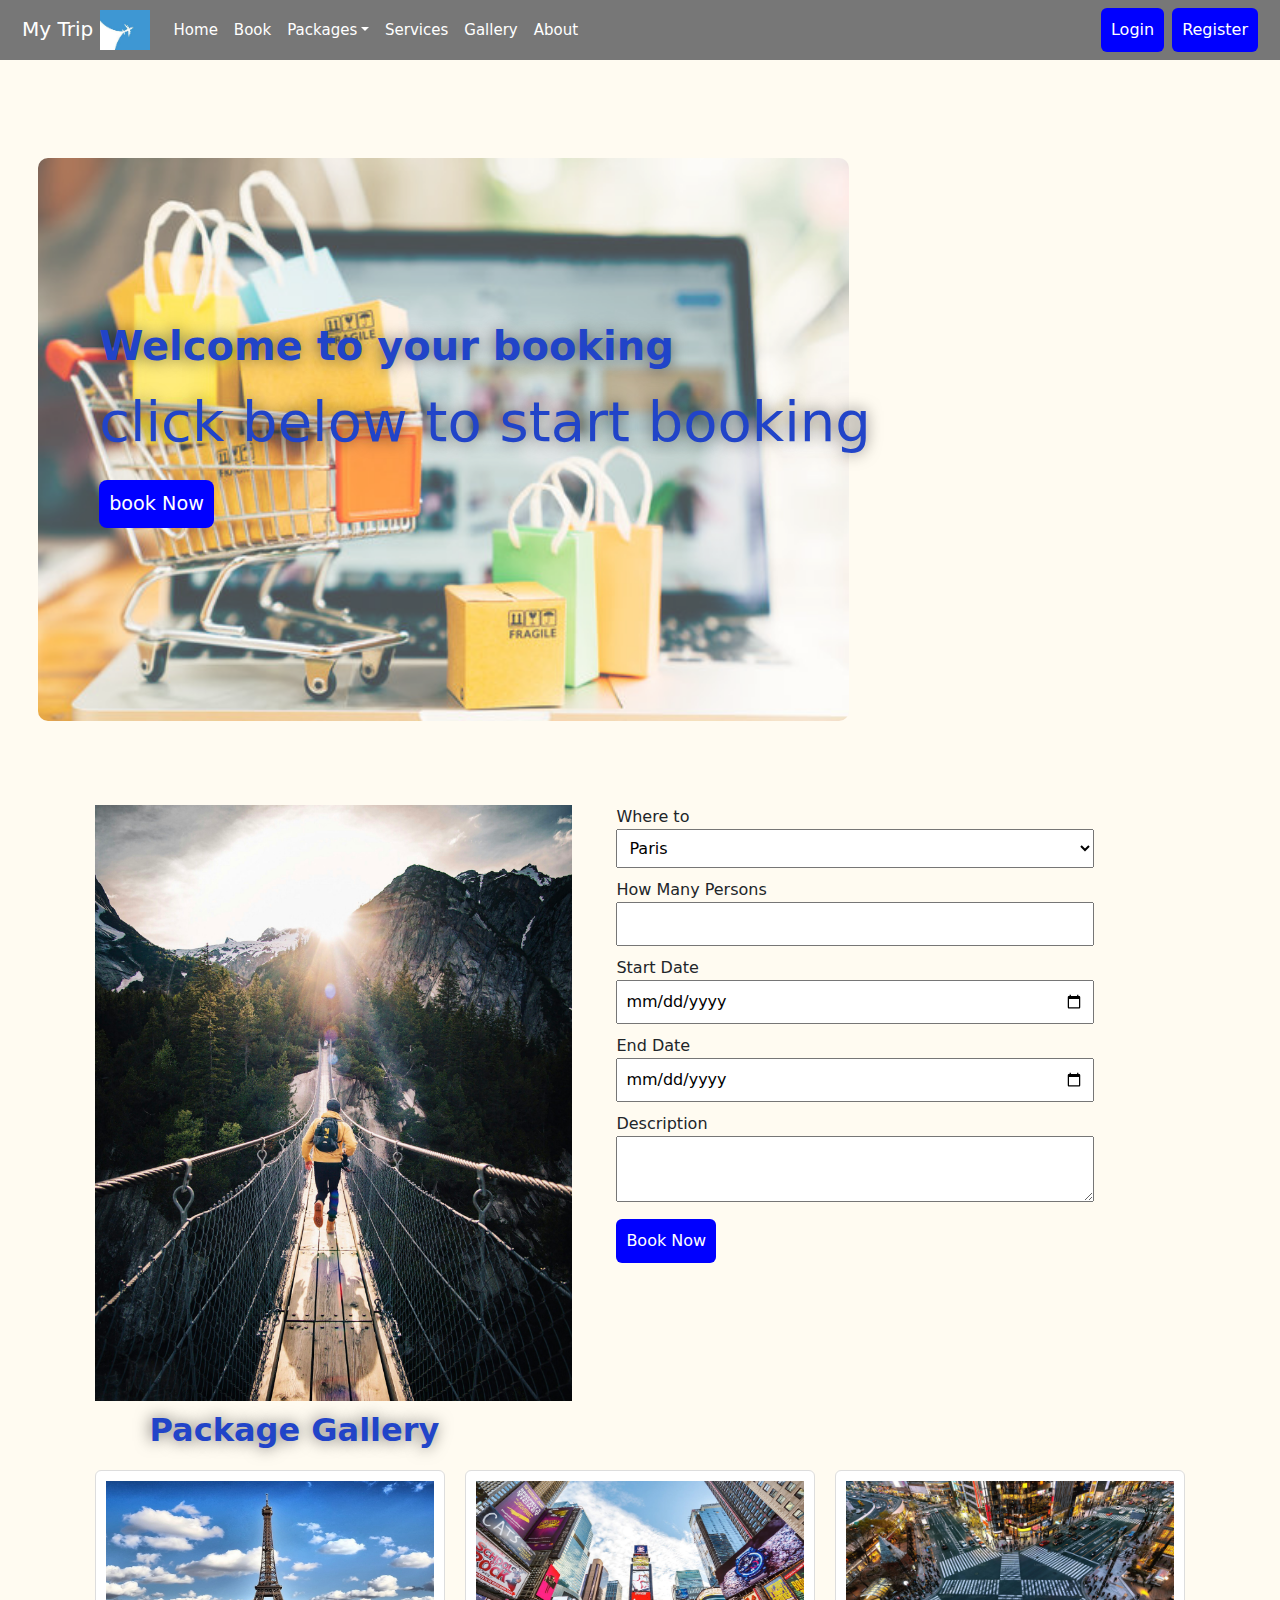
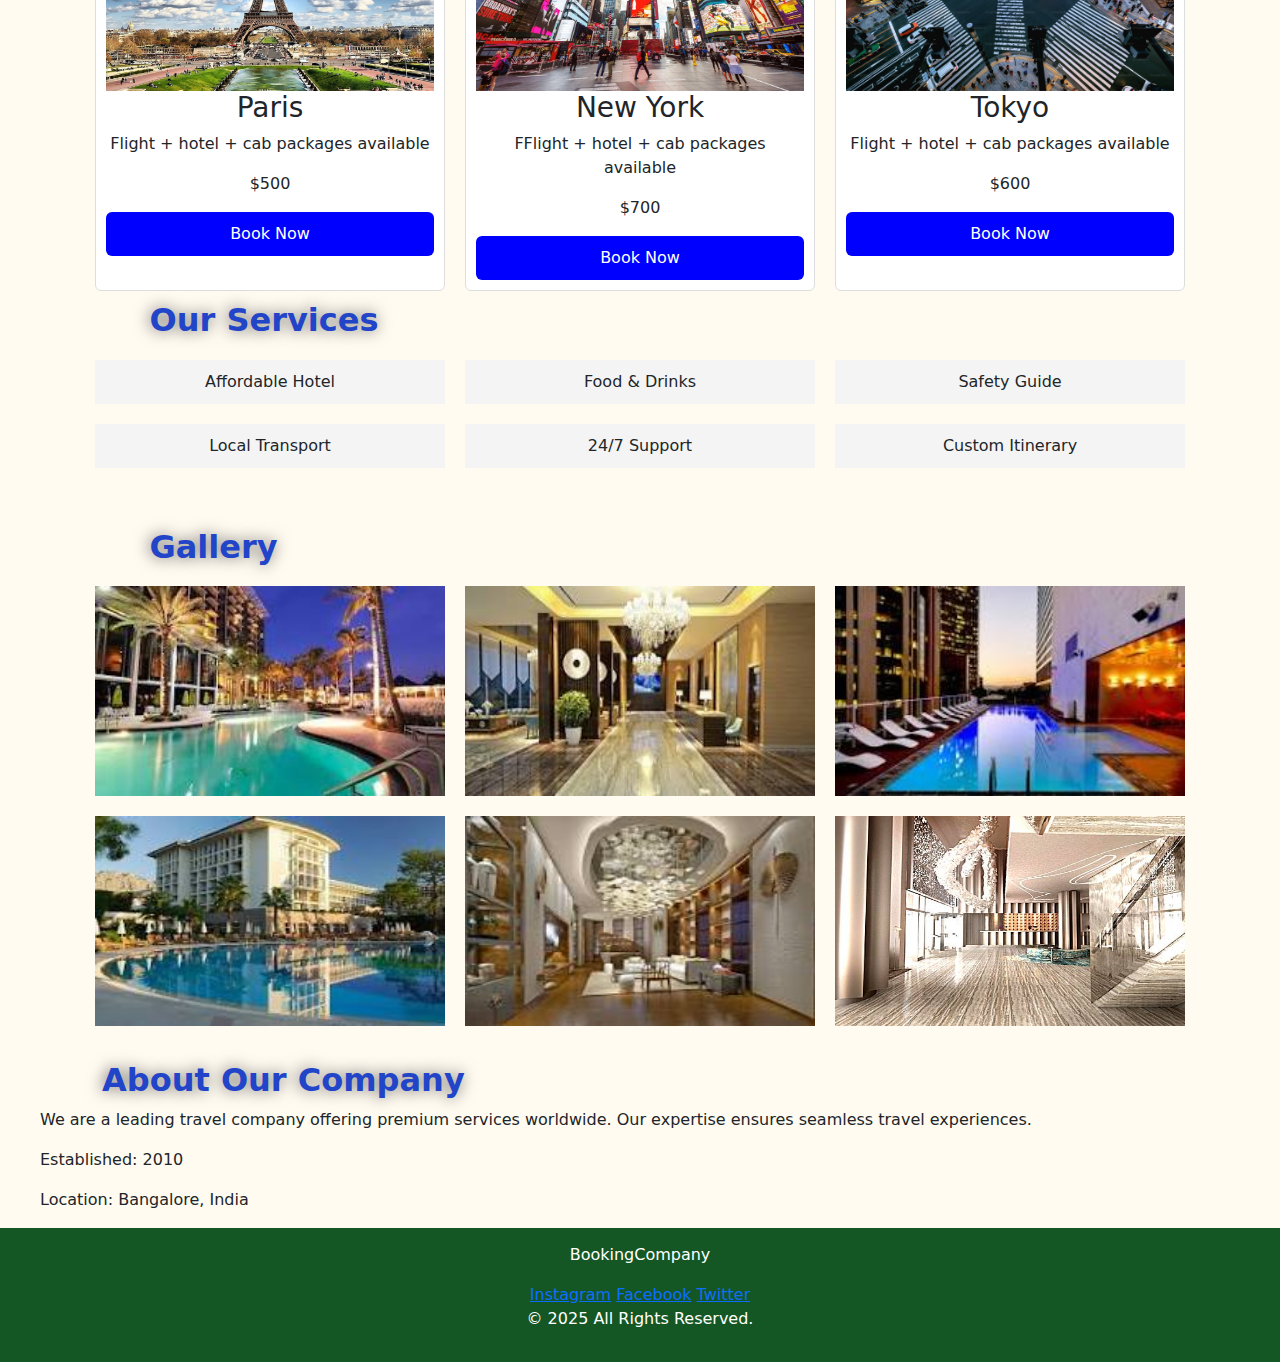
<file: jain/index.html>
<!DOCTYPE html>
<html lang="en">
<head>
    <meta charset="UTF-8">
    <meta name="viewport" content="width=device-width, initial-scale=1.0">
    <title>Welcome to BookingCompanhy   </title>
    <link href="https://cdn.jsdelivr.net/npm/bootstrap@5.3.0/dist/css/bootstrap.min.css" rel="stylesheet">
<link rel="stylesheet" href="./styles.css">
    <script src="https://cdn.jsdelivr.net/npm/bootstrap@5.3.0/dist/js/bootstrap.bundle.min.js"></script>
    <style>
        .navbar {
            padding: 5px 10px; /* Reduce padding for a slimmer navbar */
        }
    
        .navbar-brand img {
            height: 40px; /* Reduce logo size */
            width: 50px;
        }
    
        .navbar-nav .nav-link {
            padding: 5px 10px; /* Reduce link padding */
            font-size: 15px; /* Optional: Make text slightly smaller */
        }
    </style>
    
</head>
<body>
    <nav class="navbar navbar-expand-lg navbar-light bg-light">
        <div class="container-fluid">
            <a class="navbar-brand" href="#">My Trip <img class="logo-img" src="logonew.jpeg"></a>
            <button class="navbar-toggler" type="button" data-bs-toggle="collapse" data-bs-target="#navbarNav" aria-controls="navbarNav" aria-expanded="false" aria-label="Toggle navigation">
                <span class="navbar-toggler-icon"></span>
            </button>
            <div class="collapse navbar-collapse" id="navbarNav">
                <ul class="navbar-nav me-auto">
                    <li class="nav-item"><a class="nav-link" href="#">Home</a></li>
                    <li class="nav-item"><a class="nav-link" href="#formbooking">Book</a></li>
                    <li class="nav-item dropdown">
                        <a class="nav-link dropdown-toggle" href="#" id="packagesDropdown" role="button" data-bs-toggle="dropdown" aria-expanded="false">Packages</a>
                        <ul class="dropdown-menu">
                            <li><a class="dropdown-item" href="#">USA</a></li>
                            <li><a class="dropdown-item" href="#">India</a></li>
                            <li><a class="dropdown-item" href="#">France</a></li>
                            <li><a class="dropdown-item" href="#">China</a></li>
                        </ul>
                    </li>
                    <li class="nav-item"><a class="nav-link" href="#">Services</a></li>
                    <li class="nav-item"><a class="nav-link" href="#">Gallery</a></li>
                    <li class="nav-item"><a class="nav-link" href="#">About</a></li>
                </ul>
                <div class="d-flex" id="navUser"></div>
            </div>
        </div>
    </nav>
    
    <header class="d-flex align-items-center justify-content-center text-center text-white">
        <div>
            <img src="./shopbg.jpg" alt="" class="img-bg">
            <h1>Welcome to your booking </h1>
            <h2 id="changing-text" class="display-4">click below to start booking</h2>
            <button class="btn btn-lg btn-danger mt-3">book Now</button>
        </div>
    </header>
    <div class="container" id="formbooking">
        <div class="row">
            <div class="half">
                <img src="travel.jpeg" alt="Brand" style="width:100%">
            </div>
            <div class="half">
                <form id="bookingForm">
                    <div class="form-group">
                        <label>Where to</label>
                        <select id="destination">
                            <option>Paris</option>
                            <option>New York</option>
                            <option>Tokyo</option>
                        </select>
                    </div>
                    <div class="form-group">
                        <label>How Many Persons</label>
                        <input type="number" id="persons">
                    </div>
                    <div class="form-group">
                        <label>Start Date</label>
                        <input type="date" id="startDate">
                    </div>
                    <div class="form-group">
                        <label>End Date</label>
                        <input type="date" id="endDate">
                    </div>
                    <div class="form-group">
                        <label>Description</label>
                        <textarea id="description" minlength="50" maxlength="500"></textarea>
                    </div>
                    <button type="button" class="btn">Book Now</button>
                </form>
            </div>
        </div>

        <h2>Package Gallery</h2>
        <div class="gallery">
            <div class="card"><img src="Paris1.jpg" style="width:100%; height:210px">
                <h3>Paris</h3>
                <p>Flight + hotel + cab packages available</p>
                <p>$500</p><button class="btn">Book Now</button>
            </div>
            <div class="card"><img src="newyork.webp" style="width:100%; height:210px ">
                <h3>New York</h3>
                <p>FFlight + hotel + cab packages available</p>
                <p>$700</p><button class="btn">Book Now</button>
            </div>
            <div class="card"><img src="tokyo.jpeg" style="width:100% ;height:210px">
                <h3>Tokyo</h3>
                <p>Flight + hotel + cab packages available</p>
                <p>$600</p><button class="btn">Book Now</button>
            </div>
        </div>

        <h2>Our Services</h2>
        <div class="services">
            <div class="service">Affordable Hotel</div>
            <div class="service">Food & Drinks</div>
            <div class="service">Safety Guide</div>
            <div class="service">Local Transport</div>
            <div class="service">24/7 Support</div>
            <div class="service">Custom Itinerary</div>
        </div>
    </div>
    <div class="container">
        <h2>Gallery</h2>
        <div class="gallery">
            <img src="gallery1.jpeg" alt="Gallery Image 1">
            <img src="gallery2.jpeg" alt="Gallery Image 2">
            <img src="gallery3.jpeg" alt="Gallery Image 3">
            <img src="gallery4.jpeg" alt="Gallery Image 4">
            <img src="gallery5.jpeg" alt="Gallery Image 3">
            <img src="gallery6.jpeg" alt="Gallery Image 4">
        </div>
    </div>
    
    <section class="about">
        <div class="left">
         
        </div>
        <div class="right">
            <h2>About Our Company</h2>
            <p>We are a leading travel company offering premium services worldwide. Our expertise ensures seamless travel experiences.</p>
            <p>Established: 2010</p>
            <p>Location: Bangalore, India</p>
        </div>
    </section>
    
    <footer class="footer">
        <p>BookingCompany</p>
        <div class="social-icons">
            <a href="#">Instagram</a>
            <a href="#">Facebook</a>
            <a href="#">Twitter</a>
        </div>
        <p>&copy; 2025 All Rights Reserved.</p>
    </footer>

 <script>

        document.addEventListener("DOMContentLoaded", function () {
            var storedUser = localStorage.getItem("loggedInUser");
            var navUser = document.getElementById("navUser");

            if (storedUser) {
                navUser.innerHTML = `
                    <span class="me-3">Welcome, <strong>${storedUser}</strong></span>
                    <button class="btn btn-danger" onclick="logout()">Logout</button>
                `;
            } else {
                navUser.innerHTML = `
                    <a href="login.html"><button class="btn btn-outline-primary me-2">Login</button></a>
                    <a href="register.html"><button class="btn btn-primary">Register</button></a>
                `;
            }
        });

        function logout() {
            localStorage.removeItem("loggedInUser");
            window.location.href = "index.html";
        }
    </script>

</body>
</html>
</file>
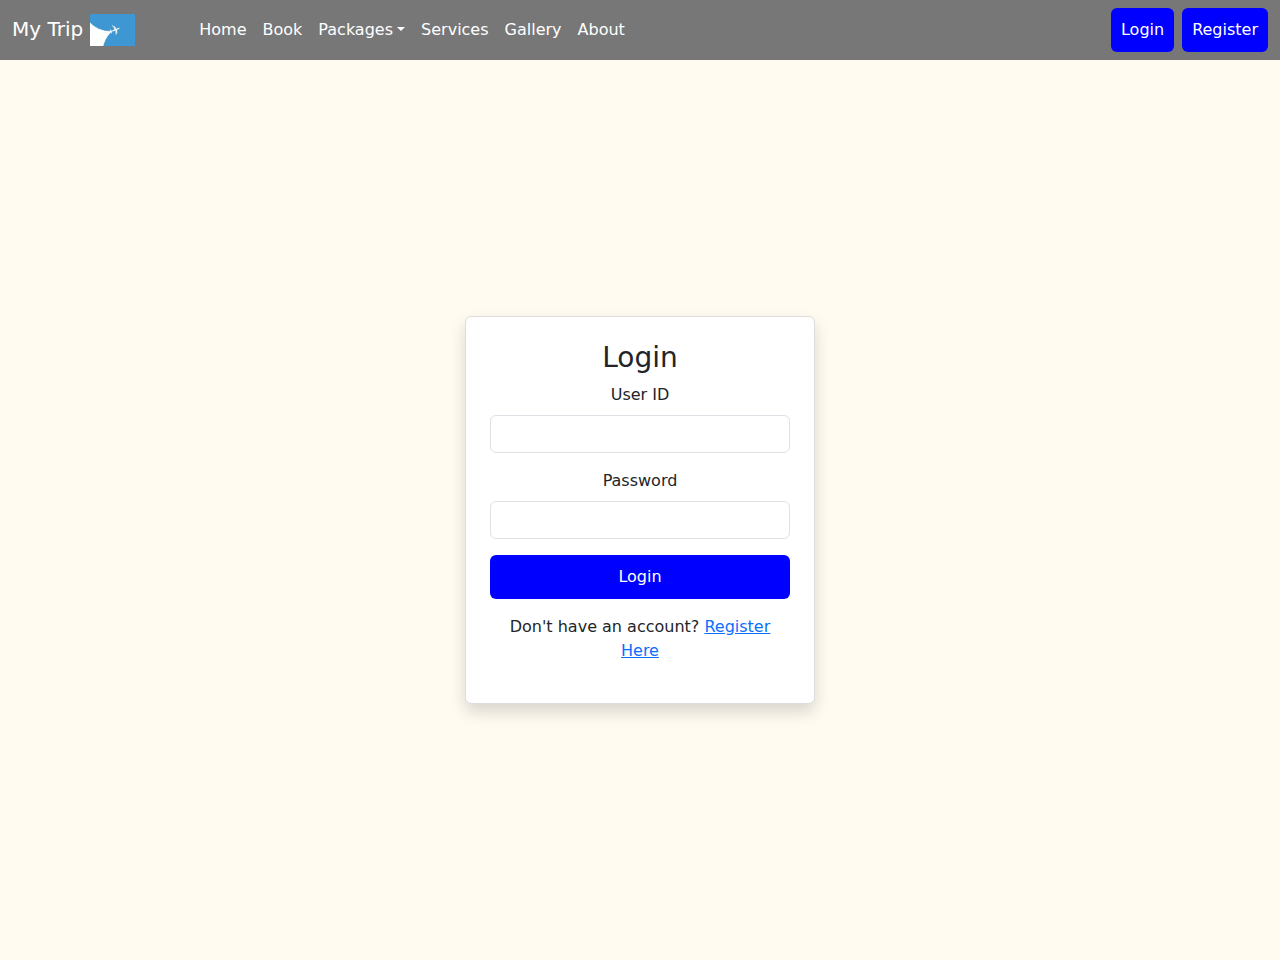
<file: jain/login.html>
<!DOCTYPE html>
<html lang="en">
<head>
    <meta charset="UTF-8">
    <meta name="viewport" content="width=device-width, initial-scale=1.0">
    <title>Login - My Trip</title>
    <link href="https://cdn.jsdelivr.net/npm/bootstrap@5.3.0/dist/css/bootstrap.min.css" rel="stylesheet">
    <script src="https://cdn.jsdelivr.net/npm/bootstrap@5.3.0/dist/js/bootstrap.bundle.min.js"></script>
    <link rel="stylesheet" href="styles.css">
</head>
<body>

    <!-- Navbar -->
    <nav class="navbar navbar-expand-lg navbar-light bg-light">
        <div class="container-fluid">
            <a class="navbar-brand" href="#" style="width: 13%;">My Trip <img class="logo-img" src="logonew.jpeg">
            </a>
            <button class="navbar-toggler" type="button" data-bs-toggle="collapse" data-bs-target="#navbarNav" aria-controls="navbarNav" aria-expanded="false" aria-label="Toggle navigation">
                <span class="navbar-toggler-icon"></span>
            </button>
            <div class="collapse navbar-collapse" id="navbarNav">
                <ul class="navbar-nav me-auto">
                    <li class="nav-item"><a class="nav-link" href="index.html">Home</a></li>
                    <li class="nav-item"><a class="nav-link" href="#formbooking">Book</a></li>
                    <li class="nav-item dropdown">
                        <a class="nav-link dropdown-toggle" href="#" id="packagesDropdown" role="button" data-bs-toggle="dropdown" aria-expanded="false">Packages</a>
                        <ul class="dropdown-menu" aria-labelledby="packagesDropdown">
                            <li><a class="dropdown-item" href="#">USA</a></li>
                            <li><a class="dropdown-item" href="#">India</a></li>
                            <li><a class="dropdown-item" href="#">France</a></li>
                            <li><a class="dropdown-item" href="#">CHina</a></li>
                        </ul>
                    </li>
                    <li class="nav-item"><a class="nav-link" href="#">Services</a></li>
                    <li class="nav-item"><a class="nav-link" href="#">Gallery</a></li>
                    <li class="nav-item"><a class="nav-link" href="#">About</a></li>
                </ul>
                <div class="d-flex">
                 <a href="login.html"><button class="btn btn-outline-primary me-2">Login</button></a>   
                <a href="register.html"><button  class="btn btn-primary">Register</button></a>    
                </div>
            </div>
        </div>
    </nav>

    <!-- Login Form -->
    <div class="d-flex justify-content-center align-items-center vh-100">
        <div class="card p-4 shadow" style="width: 350px;">
            <h3 class="text-center">Login</h3>
            <form id="loginForm">
                <div class="mb-3">
                    <label for="userID" class="form-label">User ID</label>
                    <input type="text" class="form-control" id="userID" required>
                </div>
                <div class="mb-3">
                    <label for="password" class="form-label">Password</label>
                    <input type="password" class="form-control" id="password" required>
                </div>
                <button type="button" class="btn btn-primary w-100" onclick="login()">Login</button>
                <p class="text-center mt-3">
                    Don't have an account? <a href="register.html">Register Here</a>
                </p>
            </form>
        </div>
    </div>

    <script>
        function login() {
            var userID = document.getElementById("userID").value;
            var password = document.getElementById("password").value;

            var validUserID = "uditbhalla";
            var validPassword = "password";

            if (userID === "" || password === "") {
                alert("Please enter both User ID and Password.");
                return;
            }

            if (userID === validUserID && password === validPassword) {
                localStorage.setItem("loggedInUser", userID);
                window.location.href = "index.html"; // Redirect to home page after login
            } else {
                alert("Invalid Credentials! Please try again.");
            }
        }
    </script>

</body>
</html>
</file>
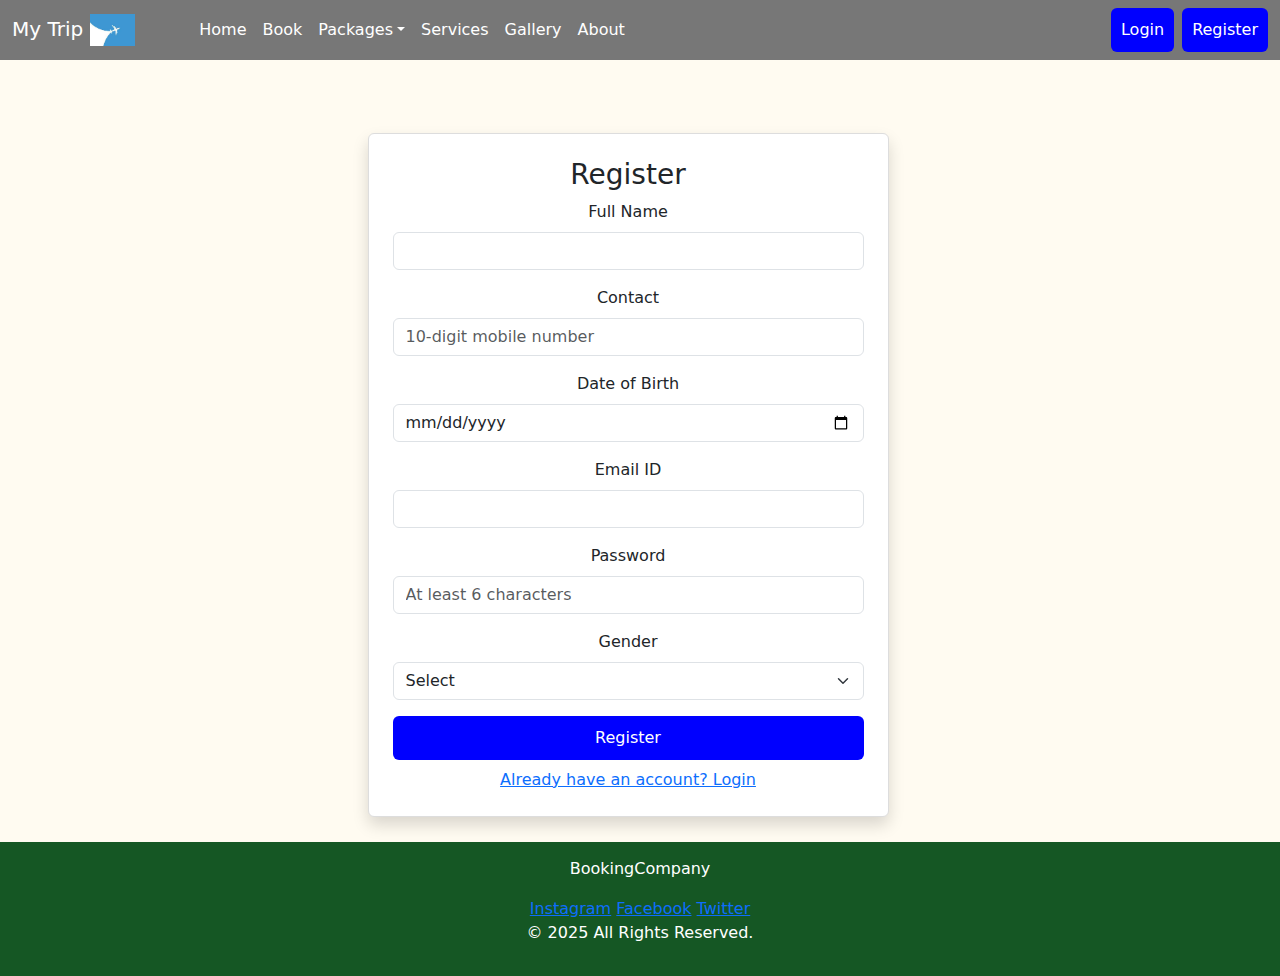
<file: jain/register.html>
<!DOCTYPE html>
<html lang="en">
<head>
    <meta charset="UTF-8">
    <meta name="viewport" content="width=device-width, initial-scale=1.0">
    <title>Register - BookingCompany</title>
    <link href="https://cdn.jsdelivr.net/npm/bootstrap@5.3.0/dist/css/bootstrap.min.css" rel="stylesheet">
    <link rel="stylesheet" href="./styles.css">
    <script src="https://cdn.jsdelivr.net/npm/bootstrap@5.3.0/dist/js/bootstrap.bundle.min.js"></script>
</head>
<body>
    <nav class="navbar navbar-expand-lg navbar-light bg-light">
        <div class="container-fluid">
            <a class="navbar-brand" href="#" style="width: 13%;">My Trip <img class="logo-img" src="logonew.jpeg">
            </a>
            <button class="navbar-toggler" type="button" data-bs-toggle="collapse" data-bs-target="#navbarNav" aria-controls="navbarNav" aria-expanded="false" aria-label="Toggle navigation">
                <span class="navbar-toggler-icon"></span>
            </button>
            <div class="collapse navbar-collapse" id="navbarNav">
                <ul class="navbar-nav me-auto">
                    <li class="nav-item"><a class="nav-link" href="index.html">Home</a></li>
                    <li class="nav-item"><a class="nav-link" href="#">Book</a></li>
                    <li class="nav-item dropdown">
                        <a class="nav-link dropdown-toggle" href="#" id="packagesDropdown" role="button" data-bs-toggle="dropdown" aria-expanded="false">Packages</a>
                        <ul class="dropdown-menu" aria-labelledby="packagesDropdown">
                            <li><a class="dropdown-item" href="#">USA</a></li>
                            <li><a class="dropdown-item" href="#">India</a></li>
                            <li><a class="dropdown-item" href="#">France</a></li>
                            <li><a class="dropdown-item" href="#">CHina</a></li>
                        </ul>
                    </li>
                    <li class="nav-item"><a class="nav-link" href="#">Services</a></li>
                    <li class="nav-item"><a class="nav-link" href="#">Gallery</a></li>
                    <li class="nav-item"><a class="nav-link" href="#">About</a></li>
                </ul>
                <div class="d-flex">
                    <a href="login.html"><button class="btn btn-outline-primary me-2">Login</button></a>   
                    <a href="register.html"><button  class="btn btn-primary">Register</button></a>  
                </div>
            </div>
        </div>
    </nav>
    <div class="container mt-5">
        <div class="row justify-content-center">
            <div class="col-md-6">
                <div class="card shadow p-4">
                    <h3 class="text-center">Register</h3>
                    <form id="registerForm">
                        <div class="mb-3">
                            <label class="form-label">Full Name</label>
                            <input type="text" id="fullName" class="form-control" required>
                        </div>
                        <div class="mb-3">
                            <label class="form-label">Contact</label>
                            <input type="text" id="contact" class="form-control" required pattern="\d{10}" placeholder="10-digit mobile number">
                        </div>
                        <div class="mb-3">
                            <label class="form-label">Date of Birth</label>
                            <input type="date" id="dob" class="form-control" required>
                        </div>
                        <div class="mb-3">
                            <label class="form-label">Email ID</label>
                            <input type="email" id="email" class="form-control" required>
                        </div>
                        <div class="mb-3">
                            <label class="form-label">Password</label>
                            <input type="password" id="password" class="form-control" required minlength="6" placeholder="At least 6 characters">
                        </div>
                        <div class="mb-3">
                            <label class="form-label">Gender</label>
                            <select id="gender" class="form-select" required>
                                <option value="">Select</option>
                                <option value="Male">Male</option>
                                <option value="Female">Female</option>
                                <option value="Other">Other</option>
                            </select>
                        </div>
                        <button type="submit" class="btn btn-primary w-100">Register</button>
                    </form>
                    <a href="login.html" class="d-block text-center mt-2">Already have an account? Login</a>
                </div>
            </div>
        </div>
    </div>
    <footer class="footer">
        <p>BookingCompany</p>
        <div class="social-icons">
            <a href="#">Instagram</a>
            <a href="#">Facebook</a>
            <a href="#">Twitter</a>
        </div>
        <p>&copy; 2025 All Rights Reserved.</p>
    </footer>
    <script>
        document.getElementById('registerForm').addEventListener('submit', function(event) {
            event.preventDefault();

            let fullName = document.getElementById('fullName').value.trim();
            let contact = document.getElementById('contact').value.trim();
            let email = document.getElementById('email').value.trim();
            let password = document.getElementById('password').value.trim();
            let gender = document.getElementById('gender').value;
            
            if (!fullName || !contact || !email || !password || !gender) {
                alert("Please fill in all fields.");
                return;
            }

            if (!/^\d{10}$/.test(contact)) {
                alert("Contact number must be 10 digits.");
                return;
            }

            if (password.length < 6) {
                alert("Password must be at least 6 characters long.");
                return;
            }

            alert("Registration successful!");
            window.location.href = "index.html";
        });
    </script>
</body>
</html>
</file>
<file: jain/styles.css>
.logo-img {
    width: 28%;
    height: auto;
}


body {
    background-color: #fffbf0ed;
}

/* Navbar Styling */
.navbar {
    background-color: #777777 !important;
}

.navbar .nav-link,
.navbar .navbar-brand {
    color: white !important;
}

.navbar .nav-link:hover {
    color: #c3e6cb !important;
}


header {
    position: relative;
    display: flex;
    align-items: center;
    justify-content: center;
    height: 80vh;
    text-align: center;
}

.img-bg {
    width: 66%;
    height: 90%;
    position: absolute;
    z-index: 0;
    top: 8%;
    opacity: 0.7;
    border-radius: 10px;
}

header div {
    position: relative;
    text-align: left;
    z-index: 2;
    width: 96%;
    height: 87%;
    top: 1%;
    padding-top: 16%;
    padding-left: 1%;
    margin-bottom: 1%;
}   

h1, h2 {
    color: #2144c8;
    padding-top: 10px;
    padding-left: 5%;
    font-weight: bold;
    position: relative;
    font-weight: 700;
    text-shadow: -1px 0px 16px rgba(0, 0, 0, 0.6);
}   

.btn-danger {
    margin-top: 20px;
    padding: 10px 20px;
    font-size: 1.2rem;
    padding-left: 1%;
    position: relative;
    z-index: 2;
    margin-left: 5%;
}


footer {
    background-color: #155724;

    color: white;
    text-align: center;
    padding: 15px 0;
    position: relative;
    bottom: 0;
    width: 100%;
}

.container {
    width: 90%;
    margin: auto;
    padding: 25px;
}
.row {
    display: flex;
    gap: 20px;
    width: 100%;
}

.half {
    width: 46%;
}

.form-group {
    margin-bottom: 10px;
}

.form-group label {
    display: block;
}

.form-group input,
.form-group select,
.form-group textarea {
    width: 100%;
    padding: 8px;
}

.btn {
    background: blue;
    color: white;
    padding: 10px;
    border: none;
    cursor: pointer;
}

.gallery {
    display: grid;
    grid-template-columns: repeat(3, 1fr);
    gap: 20px;
    margin-top: 20px;
}

.card {
    border: 1px solid #ddd;
    padding: 10px;
    text-align: center;
}

.services {
    display: flex;
    flex-wrap: wrap;
    gap: 20px;
    margin-top: 20px;
}

.service {
    flex: 1 1 calc(33.33% - 20px);
    background: #f4f4f4;
    padding: 10px;
    text-align: center;
}
.gallery img{
    width: 100%;
    height: 210px;
}
.right{
 
        margin-left: 40px;
    
}
</file>
